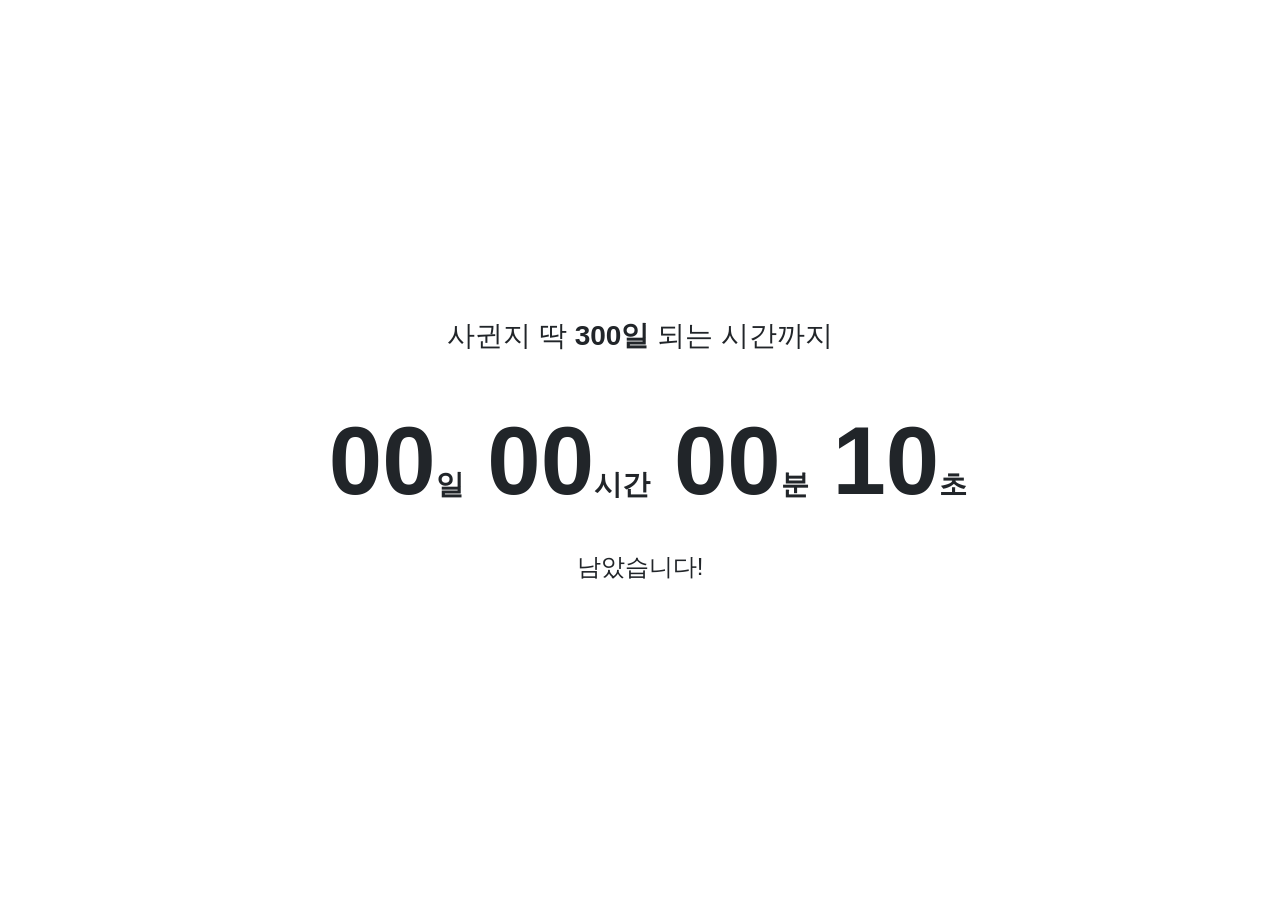
<file: index.html>
<!doctype html><html lang=""><head><meta charset="utf-8"><meta http-equiv="X-UA-Compatible" content="IE=edge"><meta name="viewport" content="width=device-width,initial-scale=1,maximum-scale=1,minimum-scale=1,user-scalable=no"/><link rel="icon" href="/favicon.ico"><title>day300</title><link rel="stylesheet" href="https://cdn.jsdelivr.net/npm/bootstrap@5.2.0/dist/css/bootstrap.min.css" integrity="sha384-gH2yIJqKdNHPEq0n4Mqa/HGKIhSkIHeL5AyhkYV8i59U5AR6csBvApHHNl/vI1Bx" crossorigin="anonymous"><script src="https://cdn.jsdelivr.net/npm/bootstrap@5.2.0/dist/js/bootstrap.min.js" integrity="sha384-ODmDIVzN+pFdexxHEHFBQH3/9/vQ9uori45z4JjnFsRydbmQbmL5t1tQ0culUzyK" crossorigin="anonymous"></script><script defer="defer" src="/js/chunk-vendors.f9facd92.js"></script><script defer="defer" src="/js/app.cae7a766.js"></script><link href="/css/app.e2baa35f.css" rel="stylesheet"></head><body><noscript><strong>We're sorry but day300 doesn't work properly without JavaScript enabled. Please enable it to continue.</strong></noscript><div id="app"></div></body></html>
</file>
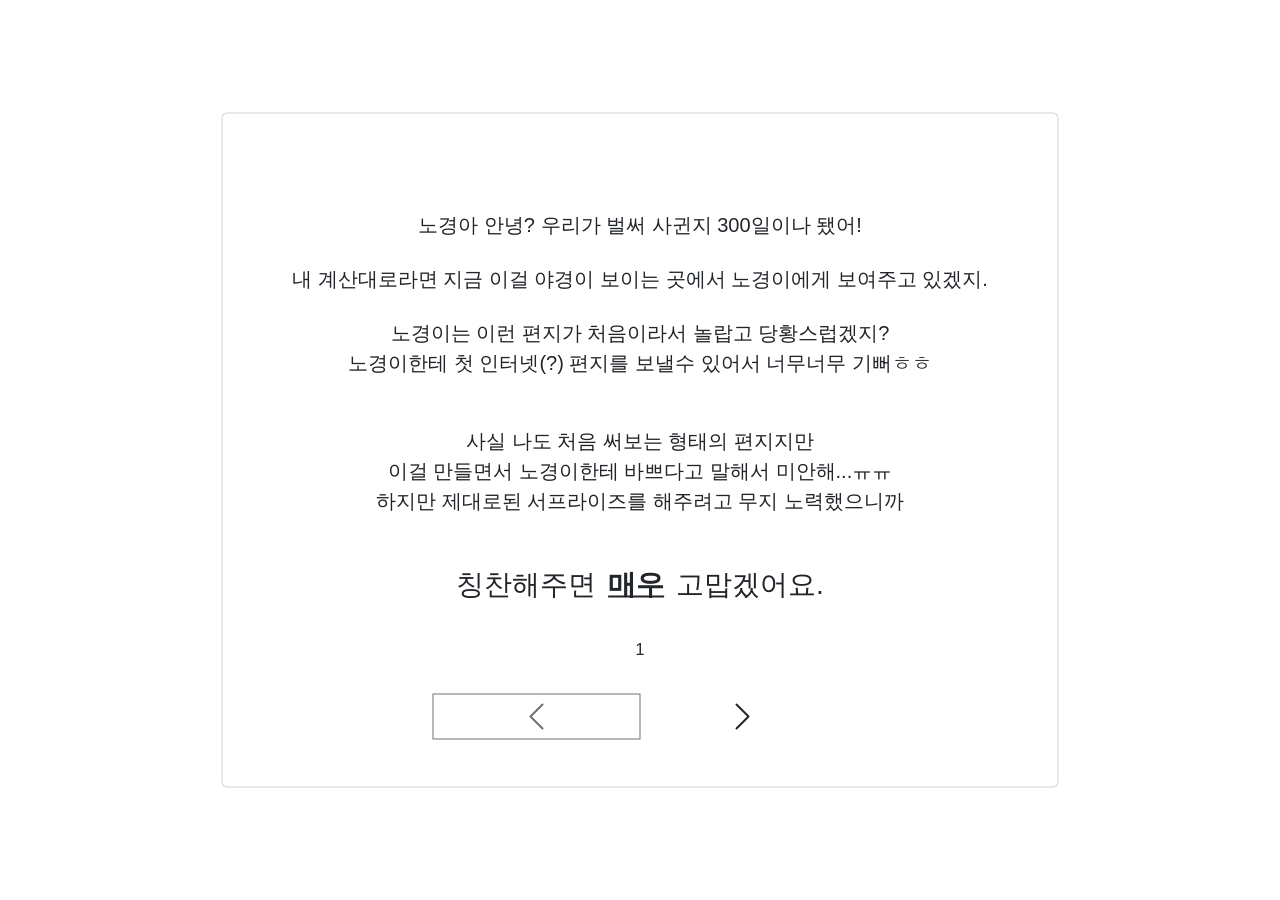
<file: docs/index.html>
<!doctype html><html lang=""><head><meta charset="utf-8"><meta http-equiv="X-UA-Compatible" content="IE=edge"><meta name="viewport" content="width=device-width,initial-scale=1"><link rel="icon" href="/favicon.ico"><title>day300</title><link rel="stylesheet" href="https://cdn.jsdelivr.net/npm/bootstrap@5.2.0/dist/css/bootstrap.min.css" integrity="sha384-gH2yIJqKdNHPEq0n4Mqa/HGKIhSkIHeL5AyhkYV8i59U5AR6csBvApHHNl/vI1Bx" crossorigin="anonymous"><script src="https://cdn.jsdelivr.net/npm/bootstrap@5.2.0/dist/js/bootstrap.min.js" integrity="sha384-ODmDIVzN+pFdexxHEHFBQH3/9/vQ9uori45z4JjnFsRydbmQbmL5t1tQ0culUzyK" crossorigin="anonymous"></script><script defer="defer" src="/js/chunk-vendors.f9facd92.js"></script><script defer="defer" src="/js/app.b6765564.js"></script><link href="/css/app.9bebb293.css" rel="stylesheet"></head><body><noscript><strong>We're sorry but day300 doesn't work properly without JavaScript enabled. Please enable it to continue.</strong></noscript><div id="app"></div></body></html>
</file>
<file: css/app.e2baa35f.css>
.fadeoutbox{display:inline-block;animation:fadeout 1.5s;-moz-animation:fadeout 1.5s;-webkit-animation:fadeout 1.5s;-o-animation:fadeout 1.5s}.fadeinbox{display:block;animation:fadein 3s;-webkit-animation:fadein 3s}.fadeinbox-letter{display:block;opacity:0;-webkit-animation:fadein 1s forwards;animation:fadein 1s forwards;-webkit-animation-delay:2s;animation-delay:2s}.fadeinboxLettertext{display:block;opacity:0;top:0;-webkit-animation:fadein 1.5s forwards;animation:fadein 1.5s forwards}.fadeinboxLettertextLast{display:block;opacity:0;top:0;-webkit-animation:fadein 2s forwards;animation:fadein 2s forwards;-webkit-animation-delay:1.5s;animation-delay:1.5s}.fadeoutbox{display:block;-webkit-animation:fadeout 1s;animation:fadeout 1s;-webkit-animation-fill-mode:forwards;animation-fill-mode:forwards}.fadeoutbox-letter{display:block;-webkit-animation:fadeout .5s;animation:fadeout .5s;-webkit-animation-fill-mode:forwards;animation-fill-mode:forwards}.moveTop{display:block;position:absolute;font-size:5em;top:50%;transform:translate(-50%,-50%);width:100%;-webkit-animation:sizeDown 2s,moveTop 2s forwards;animation:sizeDown 2s,moveTop 2s forwards}@keyframes fadein{0%{opacity:0}to{opacity:1}}@-webkit-keyframes fadein{0%{opacity:0}to{opacity:1}}@keyframes sizeDown{0%{font-size:5em}30%{font-size:5em}70%{font-size:2em}to{font-size:2em}}@-webkit-keyframes sizeDown{0%{font-size:5em}30%{font-size:5em}70%{font-size:2em}to{font-size:2em}}@keyframes moveTop{0%{top:50%}50%{top:50%}to{top:8%}}@-webkit-keyframes moveTop{0%{top:50%}50%{top:50%}to{top:8%}}@keyframes fadeout{0%{opacity:1}to{opacity:0}}@-webkit-keyframes fadeout{0%{opacity:1}to{opacity:0}}#app{font-family:Avenir,Helvetica,Arial,sans-serif;-webkit-font-smoothing:antialiased;-moz-osx-font-smoothing:grayscale;text-align:center;color:#2c3e50;margin-top:60px}
</file>
<file: css/app.9bebb293.css>
.fadeoutbox{display:inline-block;animation:fadeout 1.5s;-moz-animation:fadeout 1.5s;-webkit-animation:fadeout 1.5s;-o-animation:fadeout 1.5s}.fadeinbox{display:block;animation:fadein 3s;-webkit-animation:fadein 3s}.fadeinbox-letter{display:block;opacity:0;-webkit-animation:fadein 1s forwards;animation:fadein 1s forwards;-webkit-animation-delay:2s;animation-delay:2s}.fadeinboxLettertext{display:block;opacity:0;top:0;-webkit-animation:fadein 1.5s forwards;animation:fadein 1.5s forwards}.fadeinboxLettertextLast{display:block;opacity:0;top:0;-webkit-animation:fadein 2s forwards;animation:fadein 2s forwards;-webkit-animation-delay:1.5s;animation-delay:1.5s}.fadeoutbox{display:block;-webkit-animation:fadeout 1s;animation:fadeout 1s;-webkit-animation-fill-mode:forwards;animation-fill-mode:forwards}.fadeoutbox-letter{display:block;-webkit-animation:fadeout .5s;animation:fadeout .5s;-webkit-animation-fill-mode:forwards;animation-fill-mode:forwards}.moveTop{display:block;position:absolute;font-size:5em;top:50%;transform:translate(-50%,-50%);width:100%;-webkit-animation:sizeDown 2s forwards,moveTop 2s forwards;animation:sizeDown 2s forwards,moveTop 2s forwards}@keyframes fadein{0%{opacity:0}to{opacity:1}}@-webkit-keyframes fadein{0%{opacity:0}to{opacity:1}}@keyframes sizeDown{0%{font-size:5em}30%{font-size:5em}70%{font-size:2em}to{font-size:2em}}@-webkit-keyframes sizeDown{0%{font-size:5em}30%{font-size:5em}70%{font-size:2em}to{font-size:2em}}@keyframes moveTop{0%{top:50%}50%{top:50%}to{top:8%}}@-webkit-keyframes moveTop{0%{top:50%}50%{top:50%}to{top:8%}}@keyframes fadeout{0%{opacity:1}to{opacity:0}}@-webkit-keyframes fadeout{0%{opacity:1}to{opacity:0}}#app{font-family:Avenir,Helvetica,Arial,sans-serif;-webkit-font-smoothing:antialiased;-moz-osx-font-smoothing:grayscale;text-align:center;color:#2c3e50;margin-top:60px}
</file>
